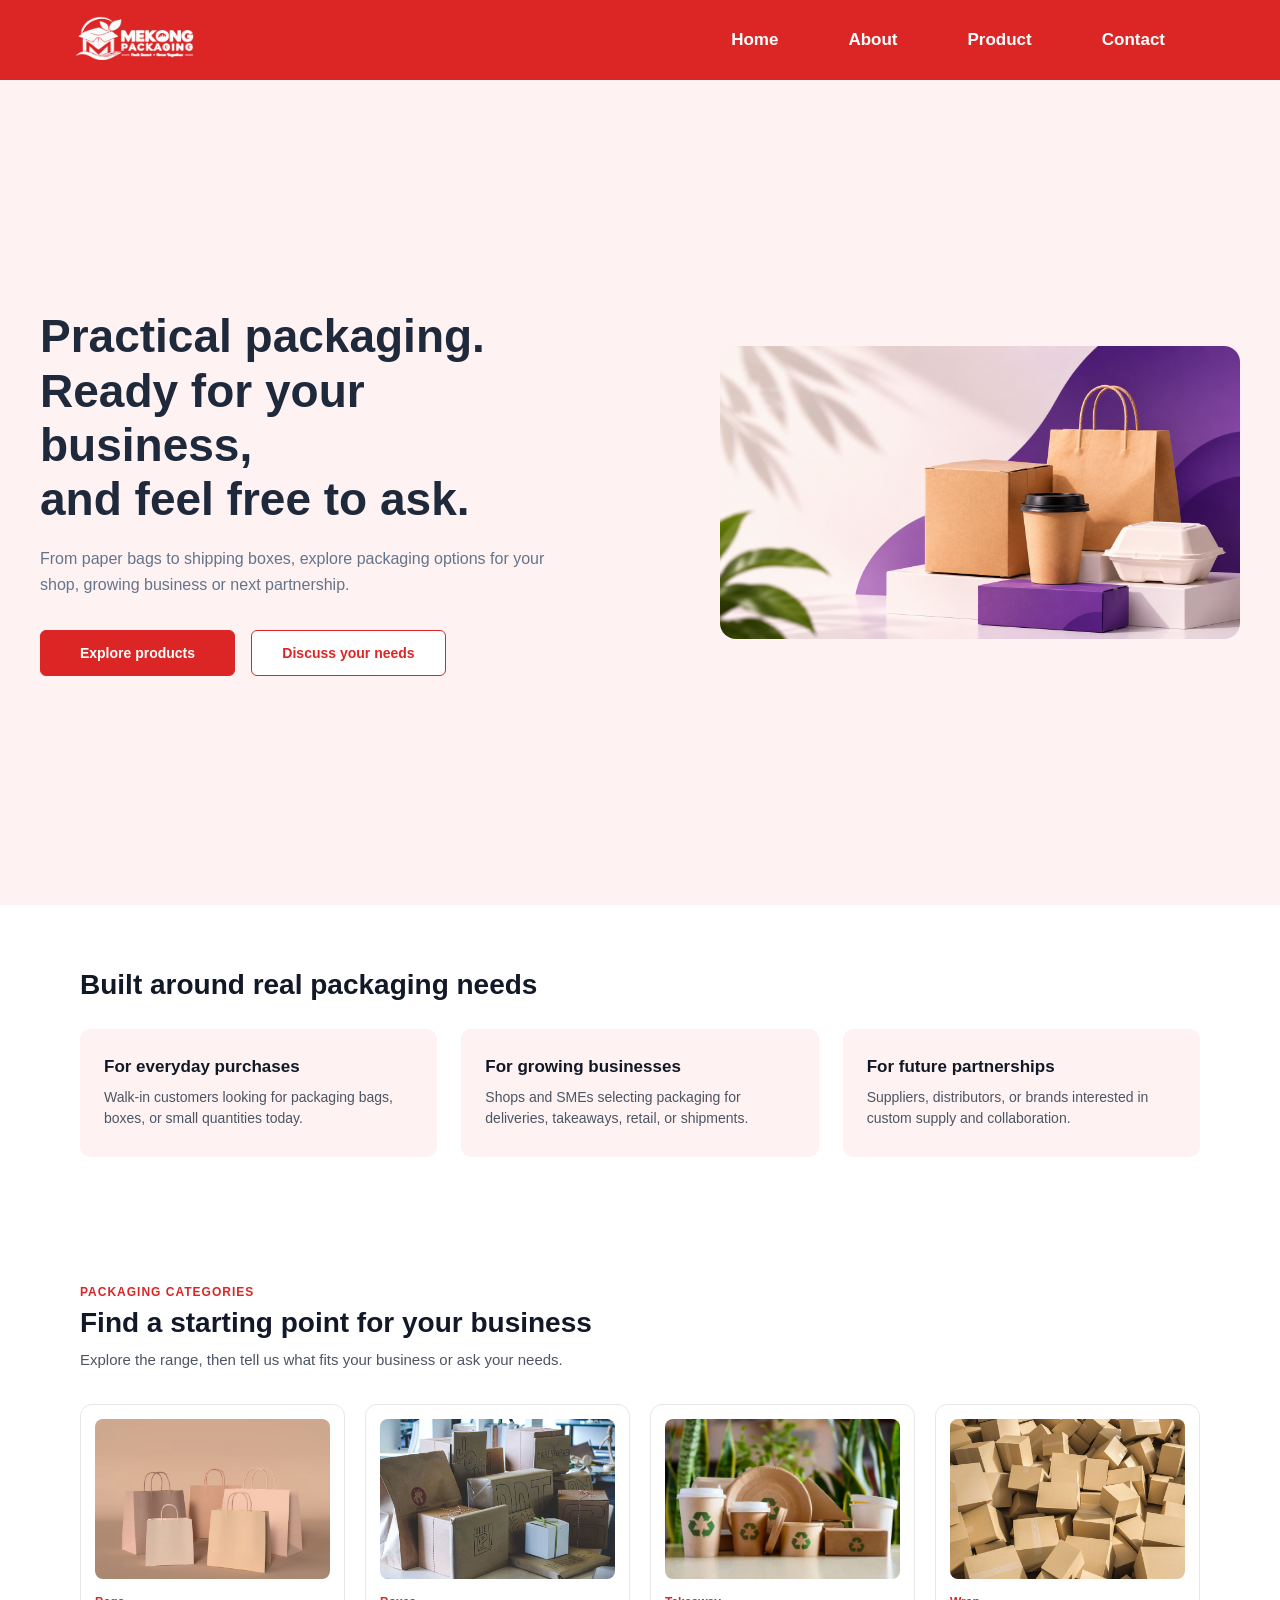
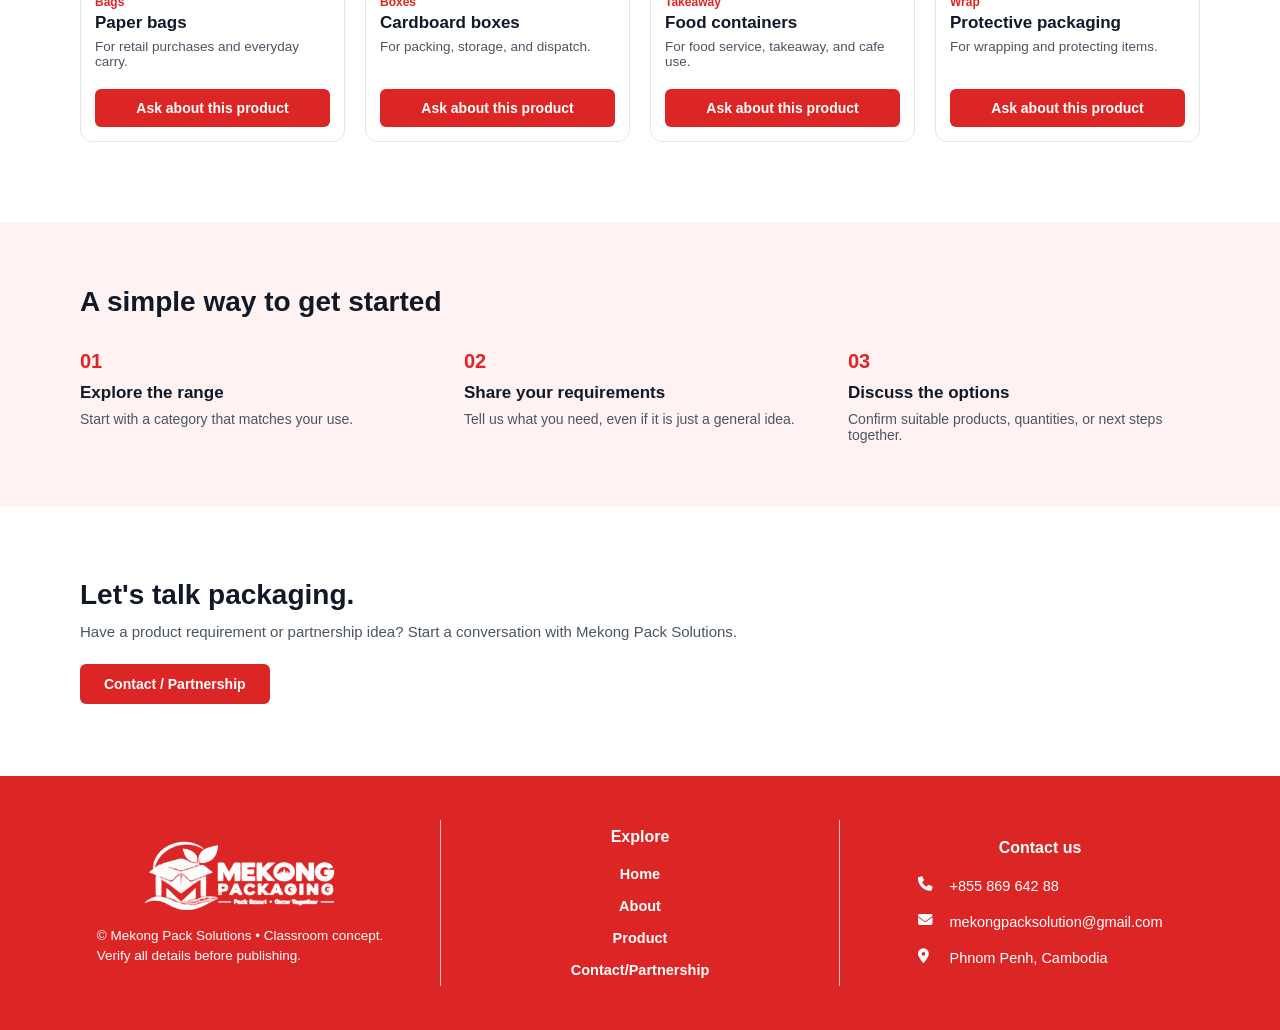
<file: index.html>
<!DOCTYPE html>
<html lang="en">
<head>
    <meta charset="UTF-8">
    <meta name="viewport" content="width=device-width, initial-scale=1.0">
    <title>Mekong pack solution</title>
    <link rel="stylesheet" href="style.css">
    <link rel="stylesheet" href="https://cdnjs.cloudflare.com/ajax/libs/font-awesome/6.7.2/css/all.min.css">
</head>
<body>
    <header class="header">
    <div class="logo">
        <img src="/images/logo.png" alt="Mekong Packaging">
    </div>

    <nav class="navbar">
        <a href="/">Home</a>
        <a href="/about.html">About</a>
        <a href="#">Product</a>
        <a href="#">Contact</a>
    </nav>
</header>
<section class="hero">
        <div class="hero-container">
            <div class="title">
                <h1>Practical packaging.<br>Ready for your<br>business,<br>and feel free to ask.</h1>
                <p>From paper bags to shipping boxes, explore packaging options for your shop, growing business or next partnership.</p>
                
                <div class="button-group">
                    <a href="#" class="btn btn-primary">Explore products</a>
                    <a href="#" class="btn btn-secondary">Discuss your needs</a>
                </div>
            </div>
            <img src="/images/hero.png" alt="just a damn pic">
        </div>
    </section> 

    <!-- Section 1: Built around real packaging needs -->
    <section class="needs-section">
        <div class="container">
            <h2 class="section-title">Built around real packaging needs</h2>
            
            <div class="needs-grid">
                <div class="need-card">
                    <h3>For everyday purchases</h3>
                    <p>Walk-in customers looking for packaging bags, boxes, or small quantities today.</p>
                </div>

                <div class="need-card">
                    <h3>For growing businesses</h3>
                    <p>Shops and SMEs selecting packaging for deliveries, takeaways, retail, or shipments.</p>
                </div>

                <div class="need-card">
                    <h3>For future partnerships</h3>
                    <p>Suppliers, distributors, or brands interested in custom supply and collaboration.</p>
                </div>
            </div>
        </div>
    </section>

    <!-- Section 2: Packaging Categories -->
    <section class="categories-section">
        <div class="container">
            <span class="section-tag">PACKAGING CATEGORIES</span>
            <h2 class="section-title">Find a starting point for your business</h2>
            <p class="section-subtitle">Explore the range, then tell us what fits your business or ask your needs.</p>

            <div class="categories-grid">
                <!-- Card 1 -->
                <div class="category-card">
                    <div class="card-img-box">
                        <img src="/images/h.png" alt="Paper bags">
                    </div>
                    <div class="card-body">
                        <span class="category-label">Bags</span>
                        <h3>Paper bags</h3>
                        <p>For retail purchases and everyday carry.</p>
                        <a href="#contact" class="btn-red">Ask about this product</a>
                    </div>
                </div>

                <!-- Card 2 -->
                <div class="category-card">
                    <div class="card-img-box">
                        <img src="/images/hh.png" alt="Cardboard boxes">
                    </div>
                    <div class="card-body">
                        <span class="category-label">Boxes</span>
                        <h3>Cardboard boxes</h3>
                        <p>For packing, storage, and dispatch.</p>
                        <a href="#contact" class="btn-red">Ask about this product</a>
                    </div>
                </div>

                <!-- Card 3 -->
                <div class="category-card">
                    <div class="card-img-box">
                        <img src="/images/hhh.png" alt="Food containers">
                    </div>
                    <div class="card-body">
                        <span class="category-label">Takeaway</span>
                        <h3>Food containers</h3>
                        <p>For food service, takeaway, and cafe use.</p>
                        <a href="#contact" class="btn-red">Ask about this product</a>
                    </div>
                </div>

                <!-- Card 4 -->
                <div class="category-card">
                    <div class="card-img-box">
                        <img src="/images/hhhh.png" alt="Protective packaging">
                    </div>
                    <div class="card-body">
                        <span class="category-label">Wrap</span>
                        <h3>Protective packaging</h3>
                        <p>For wrapping and protecting items.</p>
                        <a href="#contact" class="btn-red">Ask about this product</a>
                    </div>
                </div>
            </div>
        </div>
    </section>

    <!-- Section 3: A simple way to get started -->
    <section class="steps-section">
        <div class="container">
            <h2 class="section-title">A simple way to get started</h2>

            <div class="steps-grid">
                <div class="step-item">
                    <span class="step-number">01</span>
                    <h3>Explore the range</h3>
                    <p>Start with a category that matches your use.</p>
                </div>

                <div class="step-item">
                    <span class="step-number">02</span>
                    <h3>Share your requirements</h3>
                    <p>Tell us what you need, even if it is just a general idea.</p>
                </div>

                <div class="step-item">
                    <span class="step-number">03</span>
                    <h3>Discuss the options</h3>
                    <p>Confirm suitable products, quantities, or next steps together.</p>
                </div>
            </div>
        </div>
    </section>

    <!-- Section 4: Let's talk packaging -->
    <section class="cta-section">
        <div class="container">
            <h2 class="section-title">Let's talk packaging.</h2>
            <p class="section-subtitle">Have a product requirement or partnership idea? Start a conversation with Mekong Pack Solutions.</p>
            <a href="#contact" class="btn-red btn-cta">Contact / Partnership</a>
        </div>
    </section>
     <footer>
  <div class="footer-container">
    
    <!-- Column 1: Logo & Copyright -->
    <div class="box-logo">
      <img src="/images/logo.png" alt="Mekong Packaging Logo">
      <p>© Mekong Pack Solutions • Classroom concept.<br>Verify all details before publishing.</p>
    </div>

    <!-- Column 2: Explore Links -->
    <div class="box-link">
      <h3>Explore</h3>
      <a href="#">Home</a>
      <a href="#">About</a>
      <a href="#">Product</a>
      <a href="#">Contact/Partnership</a>
    </div>

    <!-- Column 3: Contact Us -->
    <div class="box-contact">
      <h3>Contact us</h3>
      <div class="contact-list">
        <div class="contact-item">
          <i class="fa-solid fa-phone"></i> <!-- Or your phone <img> / <svg> -->
          <span>+855 869 642 88</span>
        </div>
        <div class="contact-item">
          <i class="fa-solid fa-envelope"></i> <!-- Or your email <img> / <svg> -->
          <span>mekongpacksolution@gmail.com</span>
        </div>
        <div class="contact-item">
          <i class="fa-solid fa-location-dot"></i> <!-- Or your location <img> / <svg> -->
          <span>Phnom Penh, Cambodia</span>
        </div>
      </div>
    </div>

  </div>
</footer>

</body>
</html>
</file>
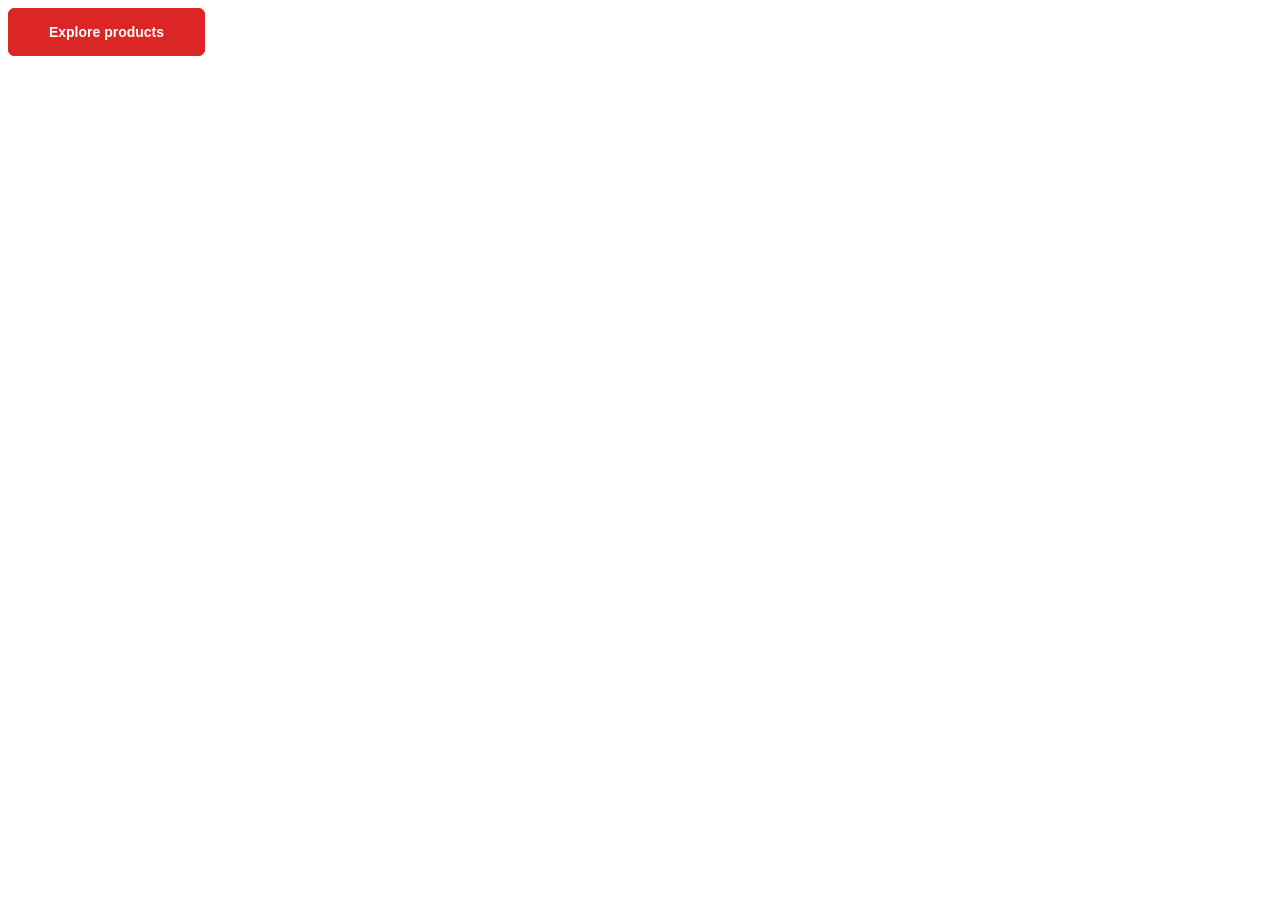
<file: button.html>
<!DOCTYPE html>
<html lang="en">
<head>
    <meta charset="UTF-8">
    <meta name="viewport" content="width=device-width, initial-scale=1.0">
    <title>Document</title>
    <link rel="stylesheet" href="button.css">
</head>
<body>
    <div class="button-group">
                    <a href="#" class="btn btn-primary">Explore products</a>
    </div>
</body>
</html>
</file>
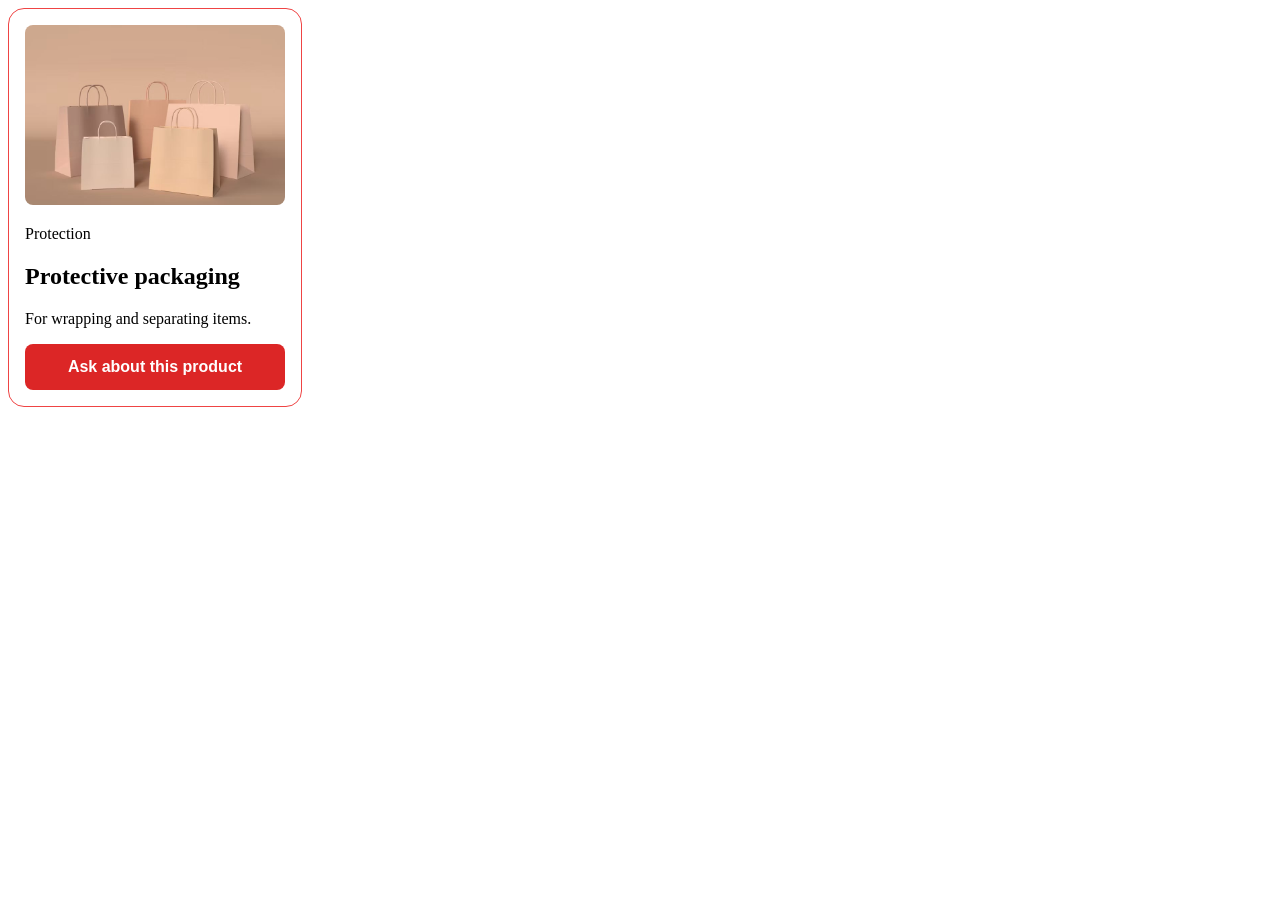
<file: card.html>
<!DOCTYPE html>
<html lang="en">
<head>
    <meta charset="UTF-8">
    <meta name="viewport" content="width=device-width, initial-scale=1.0">
    <title>Card</title>
    <link rel="stylesheet" href="card.css">
</head>
<body>
    <div class="product-card">

    <img src="/images/box.jpg">

    <p class="box">Protection</p>

    <h2>Protective packaging</h2>

    <p class="description">
        For wrapping and separating items.
    </p>

    <button>Ask about this product</button>
    

</div>
</body>
</html>
</file>
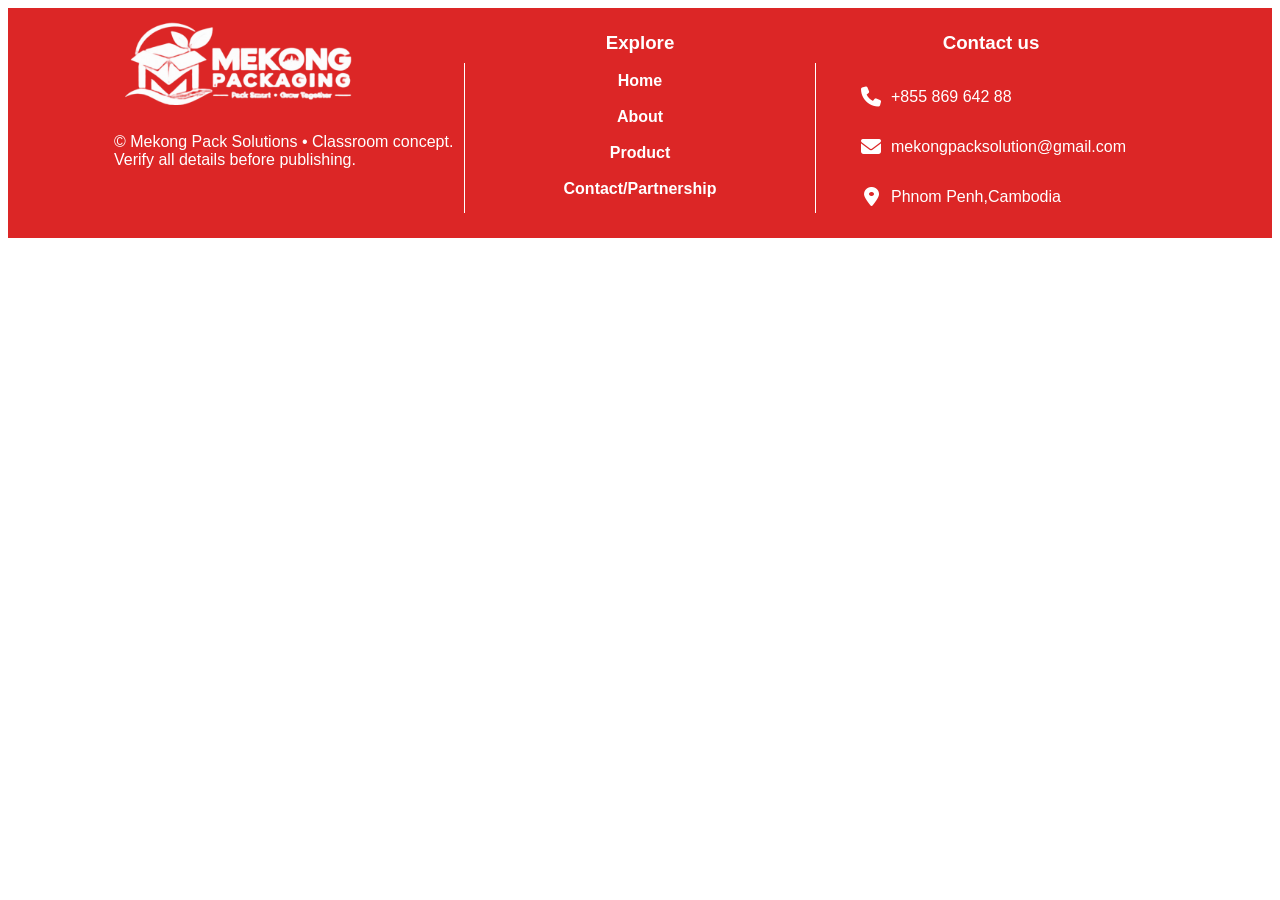
<file: footer.html>
<!DOCTYPE html>
<html lang="en">
<head>
    <meta charset="UTF-8">
    <meta name="viewport" content="width=device-width, initial-scale=1.0">
    <title>Footer</title>
    <link rel="stylesheet" href="footer.css">
    <link
  rel="stylesheet"
  href="https://cdnjs.cloudflare.com/ajax/libs/font-awesome/6.7.2/css/all.min.css"
/>
</head>
<body>
     <footer> 
        <div class="box-logo">
            <img src="/images/logo.png" alt="">
            <p> © Mekong Pack Solutions • Classroom concept. Verify all details before publishing.</p>
        </div>
        <div class="line1"></div>
        <div class="box-link">
            <h3> Explore</h3>
            <a href="">Home</a> <br>
            <a href="">About</a> <br>
            <a href="">Product</a><br>
            <a href="">Contact/Partnership</a>
        </div>
         <div class="line2"></div>
        <div class="box-contact">
            <h3> Contact us</h3>
            <div class="phone-box">
                <div class="phone-icon">  
                    <i class="fa-solid fa-phone"></i>
                </div>
                <div class="text"> <span> +855 869 642 88</span> </div>
            </div>
            <div class="email-box">
                <div class="email-icon"> 
                    <i class="fa-solid fa-envelope"></i>
                </div>
                <div class="text"> <span>mekongpacksolution@gmail.com</span> </div>
            </div>
            <div class="location-box">
                <div class="location-icon">
                    <i class="fa-solid fa-location-dot"></i>
                </div>
                <div class="text"> <span>Phnom Penh,Cambodia </span> </div>
            </div>
        </div>
    </footer>
</body>
</html>
</file>
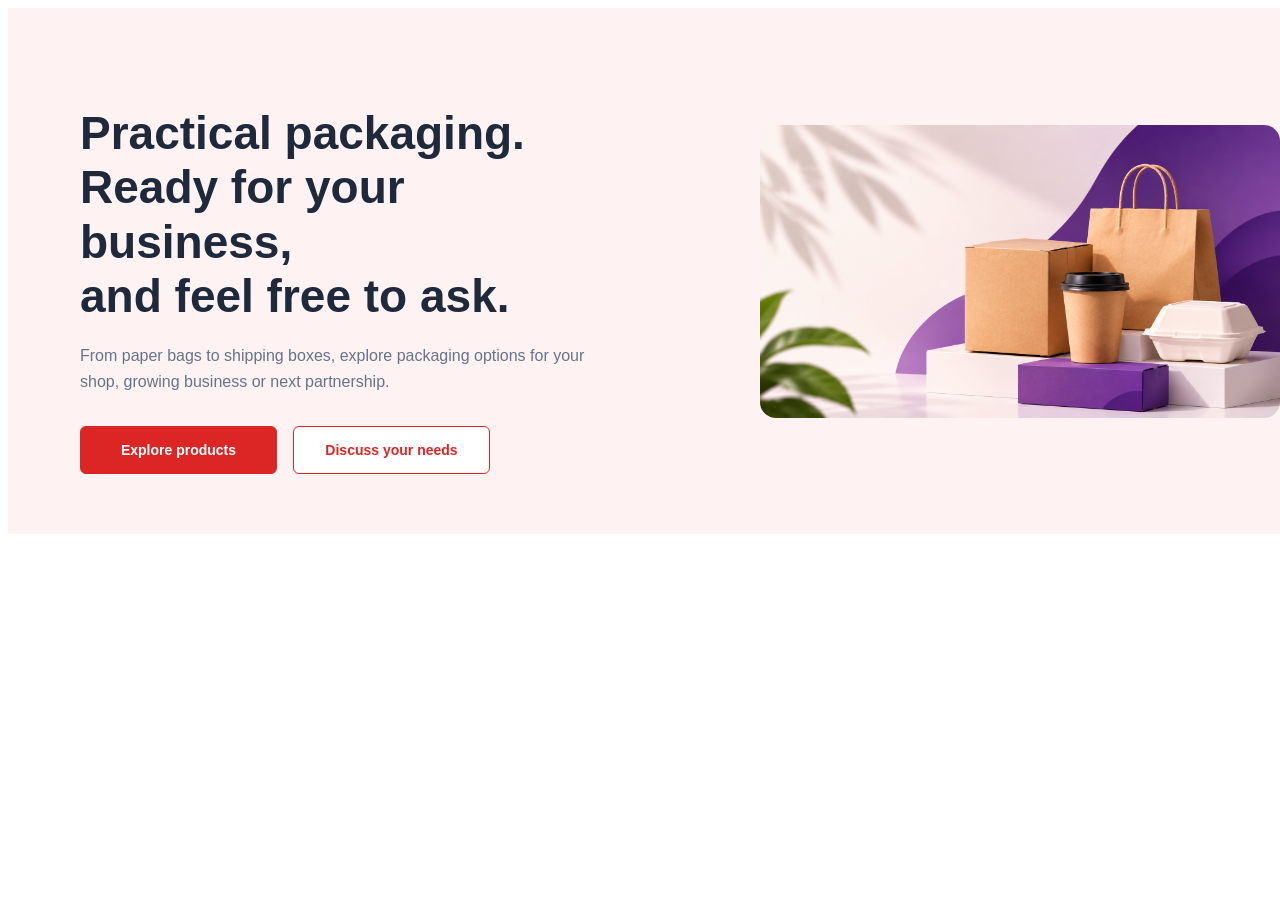
<file: hero.html>
<!DOCTYPE html>
<html lang="en">
<head>
    <meta charset="UTF-8">
    <meta name="viewport" content="width=device-width, initial-scale=1.0">
    <title>Document</title>
    <link rel="stylesheet" href="hero.css">
</head>
<body>
    <section class="hero">
        <div class="hero-container">
            <div class="title">
                <h1>Practical packaging.<br>Ready for your<br>business,<br>and feel free to ask.</h1>
                <p>From paper bags to shipping boxes, explore packaging options for your shop, growing business or next partnership.</p>
                
                <div class="button-group">
                    <a href="#" class="btn btn-primary">Explore products</a>
                    <a href="#" class="btn btn-secondary">Discuss your needs</a>
                </div>
            </div>
            <img src="/images/hero.png" alt="just a damn pic">
        </div>
    </section> 
</body>
</html>
</file>
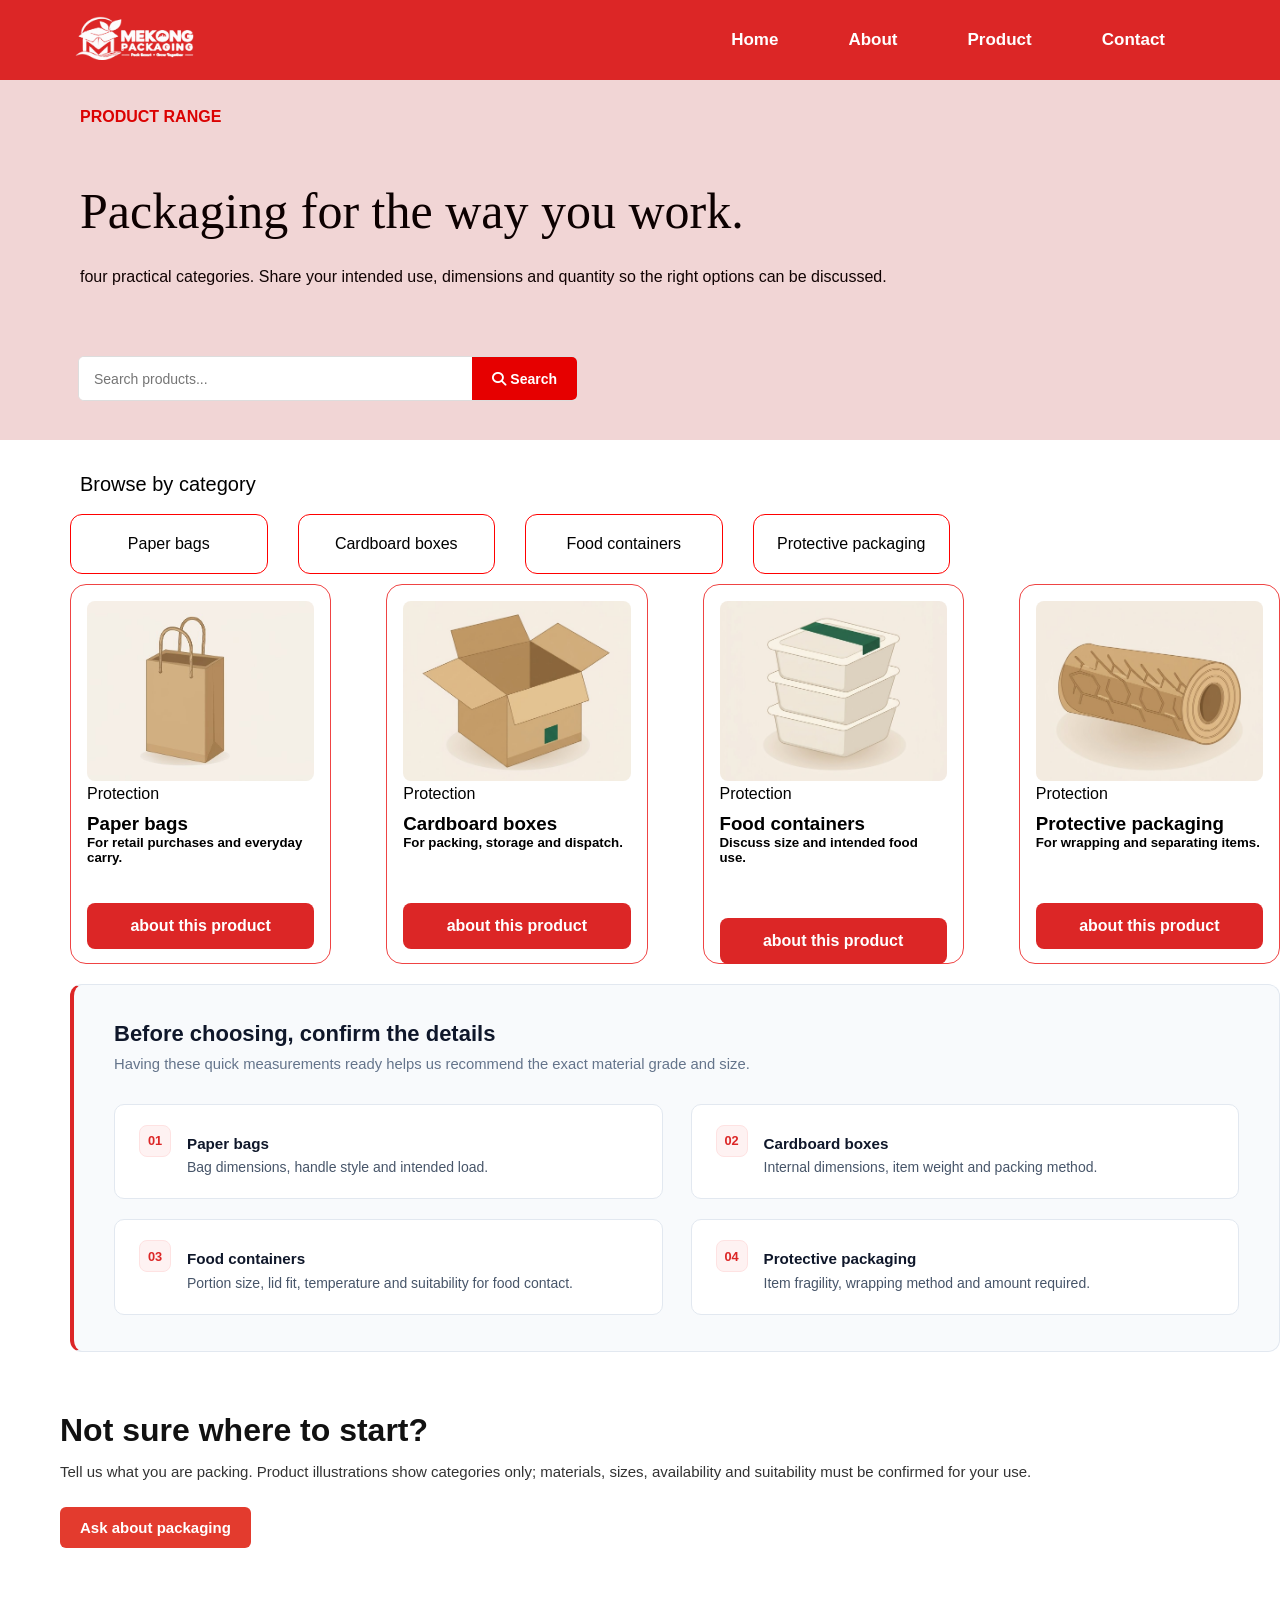
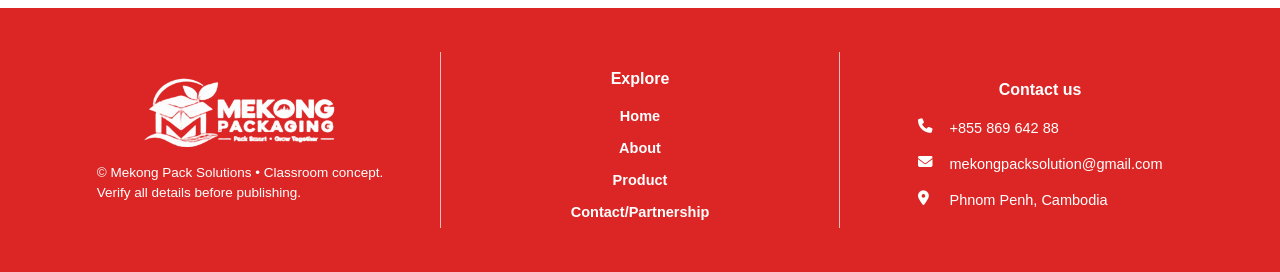
<file: product.html>
<!DOCTYPE html>
<html lang="en">
<head>
    <meta charset="UTF-8">
    <meta name="viewport" content="width=device-width, initial-scale=1.0">
    <title>Document</title>
</head>
<link rel="stylesheet" href="product.css">
<link rel="stylesheet"
href="https://cdnjs.cloudflare.com/ajax/libs/font-awesome/6.5.0/css/all.min.css">
<body>
      <header class="header">
    <div class="logo">
        <img src="images/for-picture/download.png" alt="Mekong Packaging">
    </div>

    <nav class="navbar">
        <a href="#">Home</a>
        <a href="#">About</a>
        <a href="#">Product</a>
        <a href="#">Contact</a>
    </nav>
</header>
 <div class="image">
    <h4>PRODUCT RANGE</h4>
    <div class="middle-text">Packaging for the way you work.</div> 
    <div class="last-text">four practical categories. Share your intended use, dimensions and quantity so the right options can be discussed.</div> 
    <div class="search-box">
    <input
        type="text"
        placeholder="Search products..."
        id="searchInput"
    >

    <button onclick="searchProduct()">
        <i class="fas fa-search"></i>
        Search
    </button>  
</div>

 </div>
 <div class="container">
     <div class="first-text">Browse by category</div>
<div class="category-container">
    <div class="category-box">Paper bags</div>
    <div class="category-box">Cardboard boxes</div>
    <div class="category-box">Food containers</div>
    <div class="category-box">Protective packaging</div>
</div>
<div class="main-container">
  <div class="card">

    <img src="images/for-picture/box.jpeg">

    <p class="box">Protection</p>

    <h3>Paper bags</h3>

    <h5>
        For retail purchases and everyday carry.
    </h5>

    <div class="button-h">about this product</div> 
</div>
<div class="product-card">

    <img src="images/for-picture/box2.jpeg">

    <p class="box">Protection</p>

    <h3>Cardboard boxes</h3>

    <h5>
       For packing, storage and dispatch.
    </h5>

    <div class="button">about this product</div> 
</div>
<div class="product-card">

    <img src="images/for-picture/box3.jpeg">

    <p class="box">Protection</p>

    <h3>Food containers</h3>

    <h5>
        Discuss size and intended food use.
    </h5>

    <div class="button">about this product</div> 
</div>
<div class="product-card">

    <img src="images/for-picture/box4.jpeg">

    <p class="box">Protection</p>

    <h3>Protective packaging</h3>

    <h5>
        For wrapping and separating items.
    </h5>

    <div class="button">about this product</div> 
</div>
</div>  
</div>

<section class="guide-box">
  <header class="guide-box__header">
    <h2 class="guide-box__title">Before choosing, confirm the details</h2>
    <p class="guide-box__subtitle">Having these quick measurements ready helps us recommend the exact material grade and size.</p>
  </header>

  <div class="guide-box__grid">
   
    <article class="guide-item">
      <span class="guide-item__num">01</span>
      <div class="guide-item__body">
        <h3 class="guide-item__heading">Paper bags</h3>
        <p class="guide-item__text">Bag dimensions, handle style and intended load.</p>
      </div>
    </article>

   
    <article class="guide-item">
      <span class="guide-item__num">02</span>
      <div class="guide-item__body">
        <h3 class="guide-item__heading">Cardboard boxes</h3>
        <p class="guide-item__text">Internal dimensions, item weight and packing method.</p>
      </div>
    </article>

   
    <article class="guide-item">
      <span class="guide-item__num">03</span>
      <div class="guide-item__body">
        <h3 class="guide-item__heading">Food containers</h3>
        <p class="guide-item__text">Portion size, lid fit, temperature and suitability for food contact.</p>
      </div>
    </article>

   
    <article class="guide-item">
      <span class="guide-item__num">04</span>
      <div class="guide-item__body">
        <h3 class="guide-item__heading">Protective packaging</h3>
        <p class="guide-item__text">Item fragility, wrapping method and amount required.</p>
      </div>
    </article>
  </div>
</section>
<div class="packaging-section">
        <h2 class="packaging-title">Not sure where to start?</h2>
        <p class="packaging-description">Tell us what you are packing. Product illustrations show categories only; materials, sizes, availability and suitability must be confirmed for your use.</p>
        <button class="packaging-button">Ask about packaging</button>
    </div>

<footer>
  <div class="footer-container">
    
  
    <div class="box-logo">
      <img src="images/for-picture/download.png" alt="Mekong Packaging Logo">
      <p>© Mekong Pack Solutions • Classroom concept.<br>Verify all details before publishing.</p>
    </div>

  
    <div class="box-link">
      <h3>Explore</h3>
      <a href="#">Home</a>
      <a href="#">About</a>
      <a href="#">Product</a>
      <a href="#">Contact/Partnership</a>
    </div>

    <div class="box-contact">
      <h3>Contact us</h3>
      <div class="contact-list">
        <div class="contact-item">
          <i class="fa-solid fa-phone"></i> <!-- Or your phone <img> / <svg> -->
          <span>+855 869 642 88</span>
        </div>
        <div class="contact-item">
          <i class="fa-solid fa-envelope"></i> <!-- Or your email <img> / <svg> -->
          <span>mekongpacksolution@gmail.com</span>
        </div>
        <div class="contact-item">
          <i class="fa-solid fa-location-dot"></i> <!-- Or your location <img> / <svg> -->
          <span>Phnom Penh, Cambodia</span>
        </div>
      </div>
    </div>

  </div>
</footer>

</body>
</html>
</file>
<file: style.css>
* {
    margin: 0;
    padding: 0;
    box-sizing: border-box;
    height: auto;
   
    
    
}


.hero {
    width: 100%;
    height: calc(100vh - 75px);
    overflow: hidden;
}


body {
    background-color: #FFF1F1;
    font-family: Arial, sans-serif;
}

.header {
    width: 100%;
    height: 80px;
    margin: 30px auto 0;
    background-color: #DC2626;
    margin-top:0 ;
    display: flex;
    align-items: center;
    justify-content: space-between;
   

    padding: 0 45px 0 70px;
}

.logo img {
    width: 130px;
    height: auto;
    object-fit: contain;
}

.navbar {
    display: flex;
    align-items: center;
    gap: 70px;
    margin-right: 70px;
}

.navbar a {
    text-decoration: none;
    color: white;
    font-size: 17px;
    font-weight: bold;
    transition: 0.3s;
}

.navbar a:hover {
    color: #B91C1C;
}
hero-pic{
    width: 100%;
    height: 90px;
    object-fit: contain;
    object-position: left center;
}

* {
    box-sizing: border-box;
    margin: 0;
    padding: 0;
}

.hero {
    background-color: #FEF2F2;
    width: 100%;
    padding: 60px 40px;
    display: flex;
    justify-content: center;
}

.hero-container {
    max-width: 1200px;
    width: 100%;
    display: flex;
    justify-content: space-between;
    align-items: center;
    gap: 48px;
}

.title {
    max-width: 540px;
}

.title h1 {
    font-family: 'Poppins', sans-serif;
    font-weight: 700;
    font-size: 46px;
    line-height: 1.18;
    color: #1E293B;
    margin-bottom: 20px;
}

.title p {
    font-family: 'Inter', sans-serif;
    font-size: 16px;
    line-height: 1.6;
    color: #64748B;
    margin-bottom: 32px;
}

.button-group {
    display: flex;
    gap: 16px;
}

.btn {
    font-family: 'Inter', sans-serif;
    font-weight: 600;
    font-size: 14px;
    text-decoration: none;
    width: 195px;
    height: 46px;
    border-radius: 6px;
    display: inline-flex;
    justify-content: center;
    align-items: center;
    transition: all 0.2s ease;
}

.btn-primary {
    background-color: #DC2626;
    color: #FFFFFF;
    border: 1.5px solid #DC2626;
}

.btn-primary:hover {
    background-color: #B91C1C;
    border-color: #B91C1C;
}

.btn-secondary {
    background-color: #FFFFFF;
    color: #DC2626;
    border: 1.5px solid #DC2626;
}

.btn-secondary:hover {
    background-color: #FEE2E2;
}

.hero img {
    width: 520px;
    max-width: 100%;
    height: auto;
    border-radius: 16px;
    object-fit: cover;
}

/* =========================================
   SHARED LAYOUT & BUTTONS FOR NEW SECTIONS
   ========================================= */
.container {
  max-width: 1140px;
  margin: 0 auto;
  padding: 0 24px;
}

.section-title {
  font-size: 26px;
  font-weight: 700;
  color: #1f242d;
  margin-bottom: 12px;
}

.section-subtitle {
  font-size: 15px;
  color: #5a6270;
  margin-bottom: 36px;
}

.btn-red {
  display: inline-block;
  background-color: #d9232e;
  color: #ffffff;
  text-decoration: none;
  font-size: 13px;
  font-weight: 600;
  padding: 10px 18px;
  border-radius: 6px;
  text-align: center;
  transition: background-color 0.2s ease;
}

.btn-red:hover {
  background-color: #b81b25;
}
/* =========================================
   UPDATED MIDDLE SECTIONS (Consistent with Hero)
   ========================================= */
.needs-section,
.categories-section,
.steps-section,
.cta-section {
  font-family: 'Inter', 'Segoe UI', sans-serif;
}

.container {
  /* Change 1200px and 40px below if your .hero-container uses different numbers */
  max-width: 1200px;
  margin: 0 auto;
  padding: 0 40px;
}

.section-title {
  font-size: 28px;
  font-weight: 700;
  color: #111827;
  margin-bottom: 12px;
}

.section-subtitle {
  font-size: 15px;
  color: #4b5563;
  margin-bottom: 36px;
}

/* Match exact Hero/Footer Red (#DC2626) */
.btn-red {
  display: inline-block;
  background-color: #DC2626;
  color: #ffffff;
  text-decoration: none;
  font-size: 14px;
  font-weight: 600;
  padding: 11px 20px;
  border-radius: 6px;
  text-align: center;
  transition: background-color 0.2s ease;
}

.btn-red:hover {
  background-color: #b91c1c;
}

/* Section 1: Built around real packaging needs */
.needs-section {
  padding: 64px 0;
  background-color: #ffffff;
}

.needs-section .section-title {
  margin-bottom: 28px;
}

.needs-grid {
  display: grid;
  grid-template-columns: repeat(3, 1fr);
  gap: 24px;
}

.need-card {
  background-color: #fef2f2;
  padding: 28px 24px;
  border-radius: 10px;
}

.need-card h3 {
  font-size: 17px;
  font-weight: 700;
  margin-bottom: 10px;
  color: #111827;
}

.need-card p {
  font-size: 14px;
  color: #4b5563;
  line-height: 1.5;
}

/* Section 2: Packaging Categories */
.categories-section {
  padding: 64px 0 80px;
  background-color: #ffffff;
}

.section-tag {
  display: block;
  font-size: 12px;
  font-weight: 700;
  letter-spacing: 1px;
  color: #DC2626;
  text-transform: uppercase;
  margin-bottom: 8px;
}

.categories-grid {
  display: grid;
  grid-template-columns: repeat(4, 1fr);
  gap: 20px;
}

.category-card {
  border: 1px solid #e5e7eb;
  border-radius: 12px;
  padding: 14px;
  background-color: #ffffff;
  display: flex;
  flex-direction: column;
  justify-content: space-between;
  transition: box-shadow 0.2s ease;
}

.category-card:hover {
  box-shadow: 0 8px 20px rgba(0, 0, 0, 0.06);
}

.card-img-box {
  background-color: #f4f2ee;
  border-radius: 8px;
  height: 160px;
  display: flex;
  align-items: center;
  justify-content: center;
  overflow: hidden;
  margin-bottom: 16px;
}

.card-img-box img {
  width: 100%;
  height: 100%;
  object-fit: cover;
}

.card-body {
  display: flex;
  flex-direction: column;
  flex-grow: 1;
}

.category-label {
  font-size: 12px;
  font-weight: 600;
  color: #DC2626;
  margin-bottom: 4px;
}

.card-body h3 {
  font-size: 17px;
  font-weight: 700;
  margin-bottom: 6px;
  color: #111827;
}

.card-body p {
  font-size: 13.5px;
  color: #4b5563;
  margin-bottom: 20px;
  flex-grow: 1;
}

.card-body .btn-red {
  width: 100%;
}

/* Section 3: A simple way to get started */
.steps-section {
  padding: 64px 0;
  background-color: #fef2f2;
}

.steps-section .section-title {
  margin-bottom: 32px;
}

.steps-grid {
  display: grid;
  grid-template-columns: repeat(3, 1fr);
  gap: 32px;
}

.step-number {
  display: block;
  font-size: 20px;
  font-weight: 700;
  color: #DC2626;
  margin-bottom: 10px;
}

.step-item h3 {
  font-size: 17px;
  font-weight: 700;
  margin-bottom: 8px;
  color: #111827;
}

.step-item p {
  font-size: 14px;
  color: #4b5563;
}

/* Section 4: Let's talk packaging */
.cta-section {
  padding: 72px 0;
  background-color: #ffffff;
}

.cta-section .section-subtitle {
  margin-bottom: 24px;
}

.btn-cta {
  padding: 12px 24px;
  font-size: 14px;
}

/* Responsive */
@media (max-width: 992px) {
  .categories-grid {
    grid-template-columns: repeat(2, 1fr);
  }
}

@media (max-width: 768px) {
  .needs-grid,
  .steps-grid,
  .categories-grid {
    grid-template-columns: 1fr;
  }
}


/* =========================================
   FOOTER (Matches Screenshot & Responsive)
   ========================================= */
footer {
  width: 100%;
  background-color: #DC2626;
  color: #ffffff;
  padding: 44px 40px;
  font-family: 'Inter', Arial, sans-serif;
}

.footer-container {
  max-width: 1200px;
  margin: 0 auto;
  display: grid;
  grid-template-columns: repeat(3, 1fr);
  align-items: stretch;
}

/* Column 1: Logo & Copyright */
.box-logo {
  display: flex;
  flex-direction: column;
  justify-content: center;
  align-items: center;
  padding: 0 24px;
}

.box-logo img {
  width: 210px;
  max-width: 100%;
  height: auto;
  object-fit: contain;
  margin-bottom: 16px;
}

.box-logo p {
  font-size: 13.5px;
  line-height: 1.5;
  color: #ffffff;
  text-align: left;
}

/* Column 2: Explore Links + Vertical White Lines */
.box-link {
  display: flex;
  flex-direction: column;
  justify-content: center;
  align-items: center;
  gap: 16px;
  padding: 8px 24px;
  border-left: 1px solid rgba(255, 255, 255, 0.7);
  border-right: 1px solid rgba(255, 255, 255, 0.7);
}

.box-link h3,
.box-contact h3 {
  font-size: 16px;
  font-weight: 700;
  color: #ffffff;
  margin-bottom: 4px;
}

.box-link a {
  text-decoration: none;
  font-size: 14.5px;
  font-weight: 600;
  color: #ffffff;
  transition: opacity 0.2s ease;
}

.box-link a:hover {
  opacity: 0.8;
}

/* Column 3: Contact Us */
.box-contact {
  display: flex;
  flex-direction: column;
  justify-content: center;
  align-items: center;
  gap: 16px;
  padding: 0 24px;
}

.contact-list {
  display: flex;
  flex-direction: column;
  gap: 18px;
}

.contact-item {
  display: flex;
  align-items: center;
  gap: 14px;
  font-size: 14.5px;
  color: #ffffff;
}

.contact-item i,
.contact-item svg,
.contact-item img {
  width: 18px;
  height: 18px;
  object-fit: contain;
  flex-shrink: 0;
}

/* Mobile & Tablet Responsive */
@media (max-width: 768px) {
  .footer-container {
    grid-template-columns: 1fr;
    gap: 32px;
  }

  .box-logo p {
    text-align: center;
  }

  .box-link {
    border-left: none;
    border-right: none;
    border-top: 1px solid rgba(255, 255, 255, 0.5);
    border-bottom: 1px solid rgba(255, 255, 255, 0.5);
    padding: 28px 0;
  }
}


/* Mobile Screens (768px and below) */
@media (max-width: 768px) {
  /* Stack Header & Navbar nicely */
  .header {
    height: auto;
    flex-direction: column;
    padding: 16px 20px;
    gap: 14px;
  }

  .navbar {
    flex-wrap: wrap;
    justify-content: center;
    gap: 16px;
    margin-right: 0;
  }

  .navbar a {
    font-size: 15px;
  }

  /* Stack Hero Text & Image vertically */
  .hero {
    height: auto;
    padding: 36px 20px;
  }

  .hero-container {
    flex-direction: column;
    text-align: center;
    gap: 28px;
  }

  .title h1 {
    font-size: 30px;
  }

  .button-group {
    flex-direction: column;
    align-items: center;
    width: 100%;
  }

  .btn {
    width: 100%;
    max-width: 300px;
  }

  /* Adjust Container Padding on Small Phones */
  .container {
    padding: 0 20px;
  }

  .section-title {
    font-size: 24px;
  }

  /* Stack Footer Columns vertically */
  footer {
    flex-direction: column;
    text-align: center;
    padding: 36px 20px;
    gap: 28px;
  }

  footer .box-logo,
  footer .box-link,
  footer .box-contact {
    width: 100%;
    max-width: 340px;
  }
}
</file>
<file: button.css>
.button-group {
    display: flex;
    gap: 16px;
}

.btn {
    font-family: 'Inter', sans-serif;
    font-weight: 600;
    font-size: 14px;
    text-decoration: none;
    width: 195px;
    height: 46px;
    border-radius: 6px;
    display: inline-flex;
    justify-content: center;
    align-items: center;
    transition: all 0.2s ease;
}

.btn-primary {
    background-color: #DC2626;
    color: #FFFFFF;
    border: 1.5px solid #DC2626;
}

.btn-primary:hover {
    background-color: #B91C1C;
    border-color: #B91C1C;
}

.btn-secondary {
    background-color: #FFFFFF;
    color: #DC2626;
    border: 1.5px solid #DC2626;
}

.btn-secondary:hover {
    background-color: #FEE2E2;
}
</file>
<file: card.css>
.product-card {
    width: 260px;
    padding: 16px;
    border: 1px solid #ef4444;
    border-radius: 16px;
    background-color: white;
   
}
img{
    width: 100%;
    height: 180px;
    object-fit: cover;
    border-radius: 8px;
}
button{
   
    width: 100%;
    padding: 14px;
    background-color: #dc2626;
    color: white;
    border: none;
    border-radius: 8px;
    font-size: 16px;
    font-weight: bold;
    cursor: pointer;
    transition: 0.3s;
   
}
button:hover {
    background-color: #EF4444;
    transform: scale(1.05);

}
.box p{
    font-family: 'poppins' sans-serif;
}

.box h2{
    font-family: 'poppins' sans-serif;
}
</file>
<file: footer.css>
footer{
    max-width: 100%;
    height: 230px;
    display: flex;
    justify-content: center;
    align-items: center;
    background-color: #DC2626;
    padding-left: 50px;
    padding-right: 50px;
}
.box-logo{
    width: 350px;
    height: 220px;
    justify-content: center;
    align-items: center;
}
.box-link{
    width: 350px;
    height: 220px;
}
.box-contact{
    width: 350px;
    height: 220px;
    display: flex;
    flex-direction: column;
    align-items: center;
}

img{
    object-fit: contain;
    width: 250px;
    height: 100px;
}
p{
    color: white;
    font-family:'Inter', sans-serif;
}
.box-link a{
    text-decoration: none;
    font-weight: bold;
    color: black;
    display: flex;
    justify-content: center;
    align-items: center;
    color: white;
    font-family:'Inter', sans-serif;
}
.contact-box{
    width: 350px;
    height: 50px;
    border: 1px solid black;
    gap: 10px;
}
.phone-box{
    width: 300px;
    height: 50px;
    display: flex;
    justify-content: space-between;
    align-items: center;
}
.email-box{
    width: 300px;
    height: 50px;
    display: flex;
    justify-content: space-between;
    align-items: center;
}
.location-box{
     width: 300px;
    height: 50px;
    display: flex;
    justify-content: space-between;
    align-items: center;
}
.phone-icon{
    width: 40px;
    height: 40px;
    display: flex;
    justify-content: center;
    align-items: center;
    margin-left: 10px;
}
.email-icon{
     width: 40px;
    height: 40px;
     display: flex;
    justify-content: center;
    align-items: center;
    margin-left: 10px;
}
.location-icon{
     width: 40px;
    height: 40px;
     display: flex;
    justify-content: center;
    align-items: center;
    margin-left: 10px;
}
.text{
    width: 250px;
    height: 40px;
     display: flex;
    justify-content:flex-start;
    align-items: center;
    
}
i{
    font-size: 20px;
    color: white;
}
h3{
    display: flex;
    justify-content: center;
    align-items: center;
    color: white;
    font-family:'Inter', sans-serif;
}
span{
    color: white;
    font-family:'Inter', sans-serif;
}
.line1{
    width: 1px;
    height: 150px;
    background-color: white;
    margin-top: 30px;
}
.line2{
    width: 1px;
    height: 150px;
    background-color: white; 
    margin-top: 30px;
}
</file>
<file: hero.css>
.hero {
    background-color: #FEF2F2;
    width: 100%;
    padding: 60px 40px;
    display: flex;
    justify-content: center;
}

.hero-container {
    max-width: 1200px;
    width: 100%;
    display: flex;
    justify-content: space-between;
    align-items: center;
    gap: 48px;
}

.title {
    max-width: 540px;
}

.title h1 {
    font-family: 'Poppins', sans-serif;
    font-weight: 700;
    font-size: 46px;
    line-height: 1.18;
    color: #1E293B;
    margin-bottom: 20px;
}

.title p {
    font-family: 'Inter', sans-serif;
    font-size: 16px;
    line-height: 1.6;
    color: #64748B;
    margin-bottom: 32px;
}

.button-group {
    display: flex;
    gap: 16px;
}

.btn {
    font-family: 'Inter', sans-serif;
    font-weight: 600;
    font-size: 14px;
    text-decoration: none;
    width: 195px;
    height: 46px;
    border-radius: 6px;
    display: inline-flex;
    justify-content: center;
    align-items: center;
    transition: all 0.2s ease;
}

.btn-primary {
    background-color: #DC2626;
    color: #FFFFFF;
    border: 1.5px solid #DC2626;
}

.btn-primary:hover {
    background-color: #B91C1C;
    border-color: #B91C1C;
}

.btn-secondary {
    background-color: #FFFFFF;
    color: #DC2626;
    border: 1.5px solid #DC2626;
}

.btn-secondary:hover {
    background-color: #FEE2E2;
}

.hero img {
    width: 520px;
    max-width: 100%;
    height: auto;
    border-radius: 16px;
    object-fit: cover;
}
</file>
<file: product.css>
* {
    margin: 0;
    padding: 0;
    box-sizing: border-box;
    height: auto;
   
    
}


.hero {
    width: 100%;
    height: calc(100vh - 75px);
    overflow: hidden;
}


body {
    background-color: #ffffff;
    font-family: Arial, sans-serif;
}

.header {
    width: 100%;
    height: 80px;
    margin: 30px auto 0;
    background-color: #DC2626;
    margin-top:0 ;
    display: flex;
    align-items: center;
    justify-content: space-between;
   

    padding: 0 45px 0 70px;
}

.logo img {
    width: 130px;
    height: auto;
    object-fit: contain;
}

.navbar {
    display: flex;
    align-items: center;
    gap: 70px;
    margin-right: 70px;
}

.navbar a {
    text-decoration: none;
    color: white;
    font-size: 17px;
    font-weight: bold;
    transition: 0.3s;
}

.navbar a:hover {
    color: #B91C1C;
}
hero-pic{
    width: 100%;
    height: 90px;
    object-fit: contain;
    object-position: left center;
}
.image{


 width: 100%;
    min-height: 360px;
    background-color: #dc949463;
    }
h4{
    color: #db0202;
    margin-left: 80px;
    padding: 28px 0;
    
}
.middle-text{
    color: #0d0101;
    margin-left: 80px;
    padding: 28px 0;
    font-size: 50px;
    font-family: 'Times New Roman', serif !important;
    
}
.last-text{
    color: #110303;
    margin-left: 80px;
    padding: 10px 8;
}
.search-box {
    display: flex;
    align-items: center;
    width: 500px;
    height: 45px;
    border: 1px solid #ddd;
    border-radius: 6px;
    overflow: hidden;
    background: #fff;
    margin-left: 78px;
    margin-top: 70px;
}

.search-box input {
    flex: 1;
    height: 100%;
    padding: 0 15px;
    border: none;
    outline: none;
    font-family: 'Poppins', sans-serif;
    font-size: 14px;
}

.search-box button {
    height: 100%;
    padding: 0 20px;
    border: none;
    background: #e60000;
    color: white;
    font-family: 'Poppins', sans-serif;
    font-size: 14px;
    font-weight: 600;
    cursor: pointer;
    transition: 0.3s;
}

.search-box button:hover {
    background: #b80000;
}
.first-text{
    color: #000000;
    margin-left: 80px;
    padding: 28px 0;
    margin-top: 5px;
    font-size: 20px;

}
.category-container{
    display: flex;
    justify-content: center;
    align-items: center;
    gap: 22px;
    flex-wrap: wrap;
    width: 920px;
    height: 30px;
    padding: 20px;
    margin-left: 50px;
}
.category-box:hover {
    background-color: #DC2626;
    color: white;
    border-color: #DC2626;
    cursor: pointer;
}




h2{
    margin-right: 500px;
}
.product-card {
    width: 280px;
    height: 380px;
    padding: 16px;
    border: 1px solid #ef4444;
    border-radius: 16px;
    background-color: white;
    margin-left: 20px;
    margin-top: 20px;
   
}
img{
    width: 100%;
    height: 180px;
    object-fit: cover;
    border-radius: 8px;
}
.button{
   
    width: 100%;
    padding: 14px;
    background-color: #dc2626;
    color: white;
    border: none;
    border-radius: 8px;
    text-align: center;
    font-size: 16px;
    font-weight: bold;
    cursor: pointer;
    margin-top: 53px;

   
}
.button:hover {
    background-color: #EF4444;

}
h3{
    margin-top: 10px;
}

.main-container{
     display: flex;
    flex-direction: row;
    gap: 35px;
}
.card {
    width: 280px;
    height: 380px;
    padding: 16px;
    border: 1px solid #ef4444;
    border-radius: 16px;
    background-color: white;
    margin-left: 70px;
    margin-top: 20px;
   
}
.button-h{
   
    width: 100%;
    padding: 14px;
    background-color: #dc2626;
    color: white;
    border: none;
    border-radius: 8px;
    text-align: center;
    font-size: 16px;
    font-weight: bold;
    cursor: pointer;
    margin-top: 38px;

   
}
.button-h:hover {
    background-color: #EF4444;
  
}

.pack-details {
    background-color: #fbd9d9;
    padding: 32px 30px;
    width: 89%;
    box-sizing: border-box;
    margin-left: 65px;
    margin-top: 20px;
}

.pack-title {
    font-size: 23px;
    color: #203b34;
    margin: 0 0 24px;
    font-family: Arial, sans-serif;
}

.pack-row {
    display: grid;
    grid-template-columns: 260px 1fr;
    align-items: center;
    margin-bottom: 26px;
}

.pack-row:last-child {
    margin-bottom: 0;
}

.pack-label {
    font-size: 13px;
    color: #203b34;
    font-family: Arial, sans-serif;
}

.pack-description {
    font-size: 15px;
    color: #60716c;
    margin: 0;
    font-family: Arial, sans-serif;
}

@media (max-width: 600px) {
    .pack-row {
        grid-template-columns: 1fr;
        gap: 8px;
    }
}

.mekong-footer {
    max-width: 100%;
    height: 230px;
    display: flex;
    justify-content: center;
    align-items: center;
    background-color: #DC2626;
    padding-left: 50px;
    padding-right: 50px;
}


.mekong-footer-logo {
    width: 40px;
    height: 40px;
    display: flex;
    flex-direction: column;
    justify-content: center;
    align-items: center;
    margin-right: 690px;
}

.mekong-footer-logo img {
    object-fit: contain;
    width: 130px;
    height: 100px;
    margin-left: 100px;
}

.mekong-footer-logo p {
    color: white;
    font-family: 'Inter', sans-serif;
    margin-left: 320px;
    white-space: nowrap;

}


.mekong-footer-line-one {
    width: 1px;
    height: 150px;
    background-color: white;
    margin-top: 90px;
}

.mekong-footer-line-two {
    width: 1px;
    height: 150px;
    background-color: white;
    margin-top: 90px;
}


.mekong-footer-links {
    width: 350px;
    height: 220px;
}

.mekong-footer-links a {
    text-decoration: none;
    font-weight: bold;
    color: white;
    display: flex;
    justify-content: center;
    align-items: center;
    font-family: 'Inter', sans-serif;
}

.mekong-footer-links h3 {
    display: flex;
    justify-content: center;
    align-items: center;
    color: white;
    font-family: 'Inter', sans-serif;
}


.mekong-footer-contact {
    width: 350px;
    height: 220px;
    display: flex;
    flex-direction: column;
    align-items: center;
}

.mekong-footer-contact h3 {
    display: flex;
    justify-content: center;
    align-items: center;
    color: white;
    font-family: 'Inter', sans-serif;
}


.mekong-footer-phone,
.mekong-footer-email,
.mekong-footer-location {
    width: 300px;
    height: 50px;
    display: flex;
    justify-content: space-between;
    align-items: center;
}


.mekong-footer-phone-icon,
.mekong-footer-email-icon,
.mekong-footer-location-icon {
    width: 40px;
    height: 40px;
    display: flex;
    justify-content: center;
    align-items: center;
    margin-left: 10px;
}

.mekong-footer-phone-icon i,
.mekong-footer-email-icon i,
.mekong-footer-location-icon i {
    font-size: 20px;
    color: white;
}


.mekong-footer-text {
    width: 250px;
    height: 40px;
    display: flex;
    justify-content: flex-start;
    align-items: center;
}

.mekong-footer-text span {
    color: white;
    font-family: 'Inter', sans-serif;
}


@media (max-width: 768px) {
    .mekong-footer {
        height: auto;
        flex-direction: column;
        padding: 30px 20px;
        gap: 20px;
    }

    .mekong-footer-logo,
    .mekong-footer-links,
    .mekong-footer-contact {
        width: 100%;
        height: auto;
    }

    .mekong-footer-line-one,
    .mekong-footer-line-two {
        width: 100%;
        height: 1px;
        margin-top: 0;
    }
}
.packaging-section {
    font-family: -apple-system, BlinkMacSystemFont, "Segoe UI", Roboto, Helvetica, Arial, sans-serif;
    padding: 60px;
    max-width: 93%;
    background-color: #ffffff;
}

.packaging-title {
    font-size: 32px;
    font-weight: 700;
    color: #111111;
    margin: 0 0 12px 0;
}

.packaging-description {
    font-size: 15px;
    color: #333333;
    line-height: 1.5;
    margin: 0 0 24px 0;
}

.packaging-button {
    background-color: #e33b2e;
    color: #ffffff;
    border: none;
    border-radius: 6px;
    padding: 12px 20px;
    font-size: 15px;
    font-weight: 600;
    cursor: pointer;
    transition: background-color 0.2s ease;
}

.packaging-button:hover {
    background-color: #c72e22;
}
.category-container {
    display: flex;
    flex-direction: row;
    justify-content: center;
    align-items: center;
    gap: 30px;
    flex-wrap: nowrap;
}

.category-box {
    width: 250px;
    padding: 20px;
    text-align: center;
    border: 1px solid red;
    border-radius: 12px;
    background-color: white;
}

.guide-box {
  max-width: 1290px;
  margin: 0 auto;
  background-color: #f8fafc;
  border: 1px solid #e2e8f0;
  border-left: 4px solid #dc2626;
  border-radius: 12px;
  padding: 2.25rem 2.5rem;
  margin-left: 70px;
  margin-top: 20px;
}


.guide-box__header {
  margin-bottom: 1.75rem;
}

.guide-box__title {
  font-size: 1.375rem;
  font-weight: 700;
  color: #0f172a;
  margin-bottom: 0.4rem;
}

.guide-box__subtitle {
  font-size: 0.925rem;
  color: #64748b;
  line-height: 1.5;
}


.guide-box__grid {
  display: grid;
  grid-template-columns: repeat(2, 1fr);
  gap: 1.25rem 1.75rem;
}


.guide-item {
  display: flex;
  align-items: flex-start;
  gap: 1rem;
  background-color: #ffffff;
  border: 1px solid #e2e8f0;
  border-radius: 10px;
  padding: 1.25rem 1.5rem;
}


.guide-item__num {
  flex-shrink: 0;
  width: 32px;
  height: 32px;
  background-color: #fef2f2;
  border: 1px solid #fee2e2;
  color: #dc2626;
  font-size: 0.8rem;
  font-weight: 700;
  border-radius: 8px;
  display: flex;
  align-items: center;
  justify-content: center;
}

.guide-item__heading {
  font-size: 0.95rem;
  font-weight: 700;
  color: #0f172a;
  margin-bottom: 0.35rem;
}

.guide-item__text {
  font-size: 0.875rem;
  color: #475569;
  line-height: 1.5;
}


@media (max-width: 768px) {
  .guide-box {
    padding: 1.5rem;
  }

  .guide-box__grid {
    grid-template-columns: 1fr;
    gap: 1rem;
  }
}
footer {
  width: 100%;
  background-color: #DC2626;
  color: #ffffff;
  padding: 44px 40px;
  font-family: 'Inter', Arial, sans-serif;
}

.footer-container {
  max-width: 1200px;
  margin: 0 auto;
  display: grid;
  grid-template-columns: repeat(3, 1fr);
  align-items: stretch;
}

.box-logo {
  display: flex;
  flex-direction: column;
  justify-content: center;
  align-items: center;
  padding: 0 24px;
}

.box-logo img {
  width: 210px;
  max-width: 100%;
  height: auto;
  object-fit: contain;
  margin-bottom: 16px;
}

.box-logo p {
  font-size: 13.5px;
  line-height: 1.5;
  color: #ffffff;
  text-align: left;
}

.box-link {
  display: flex;
  flex-direction: column;
  justify-content: center;
  align-items: center;
  gap: 16px;
  padding: 8px 24px;
  border-left: 1px solid rgba(255, 255, 255, 0.7);
  border-right: 1px solid rgba(255, 255, 255, 0.7);
}

.box-link h3,
.box-contact h3 {
  font-size: 16px;
  font-weight: 700;
  color: #ffffff;
  margin-bottom: 4px;
}

.box-link a {
  text-decoration: none;
  font-size: 14.5px;
  font-weight: 600;
  color: #ffffff;
  transition: opacity 0.2s ease;
}

.box-link a:hover {
  opacity: 0.8;
}


.box-contact {
  display: flex;
  flex-direction: column;
  justify-content: center;
  align-items: center;
  gap: 16px;
  padding: 0 24px;
}

.contact-list {
  display: flex;
  flex-direction: column;
  gap: 18px;
}

.contact-item {
  display: flex;
  align-items: center;
  gap: 14px;
  font-size: 14.5px;
  color: #ffffff;
}

.contact-item i,
.contact-item svg,
.contact-item img {
  width: 18px;
  height: 18px;
  object-fit: contain;
  flex-shrink: 0;
}

@media (max-width: 768px) {
  .footer-container {
    grid-template-columns: 1fr;
    gap: 32px;
  }

  .box-logo p {
    text-align: center;
  }

  .box-link {
    border-left: none;
    border-right: none;
    border-top: 1px solid rgba(255, 255, 255, 0.5);
    border-bottom: 1px solid rgba(255, 255, 255, 0.5);
    padding: 28px 0;
  }
}


@media (max-width: 768px) {
  /* Stack Header & Navbar nicely */
  .header {
    height: auto;
    flex-direction: column;
    padding: 16px 20px;
    gap: 14px;
  }

  .navbar {
    flex-wrap: wrap;
    justify-content: center;
    gap: 16px;
    margin-right: 0;
  }

  .navbar a {
    font-size: 15px;
  }


  .hero {
    height: auto;
    padding: 36px 20px;
  }

  .hero-container {
    flex-direction: column;
    text-align: center;
    gap: 28px;
  }

  .title h1 {
    font-size: 30px;
  }

  .button-group {
    flex-direction: column;
    align-items: center;
    width: 100%;
  }

  .btn {
    width: 100%;
    max-width: 300px;
  }

  .container {
    padding: 0 20px;
  }

  .section-title {
    font-size: 24px;
  }

  footer {
    flex-direction: column;
    text-align: center;
    padding: 36px 20px;
    gap: 28px;
  }

  footer .box-logo,
  footer .box-link,
  footer .box-contact {
    width: 100%;
    max-width: 340px;
  }
}
</file>
